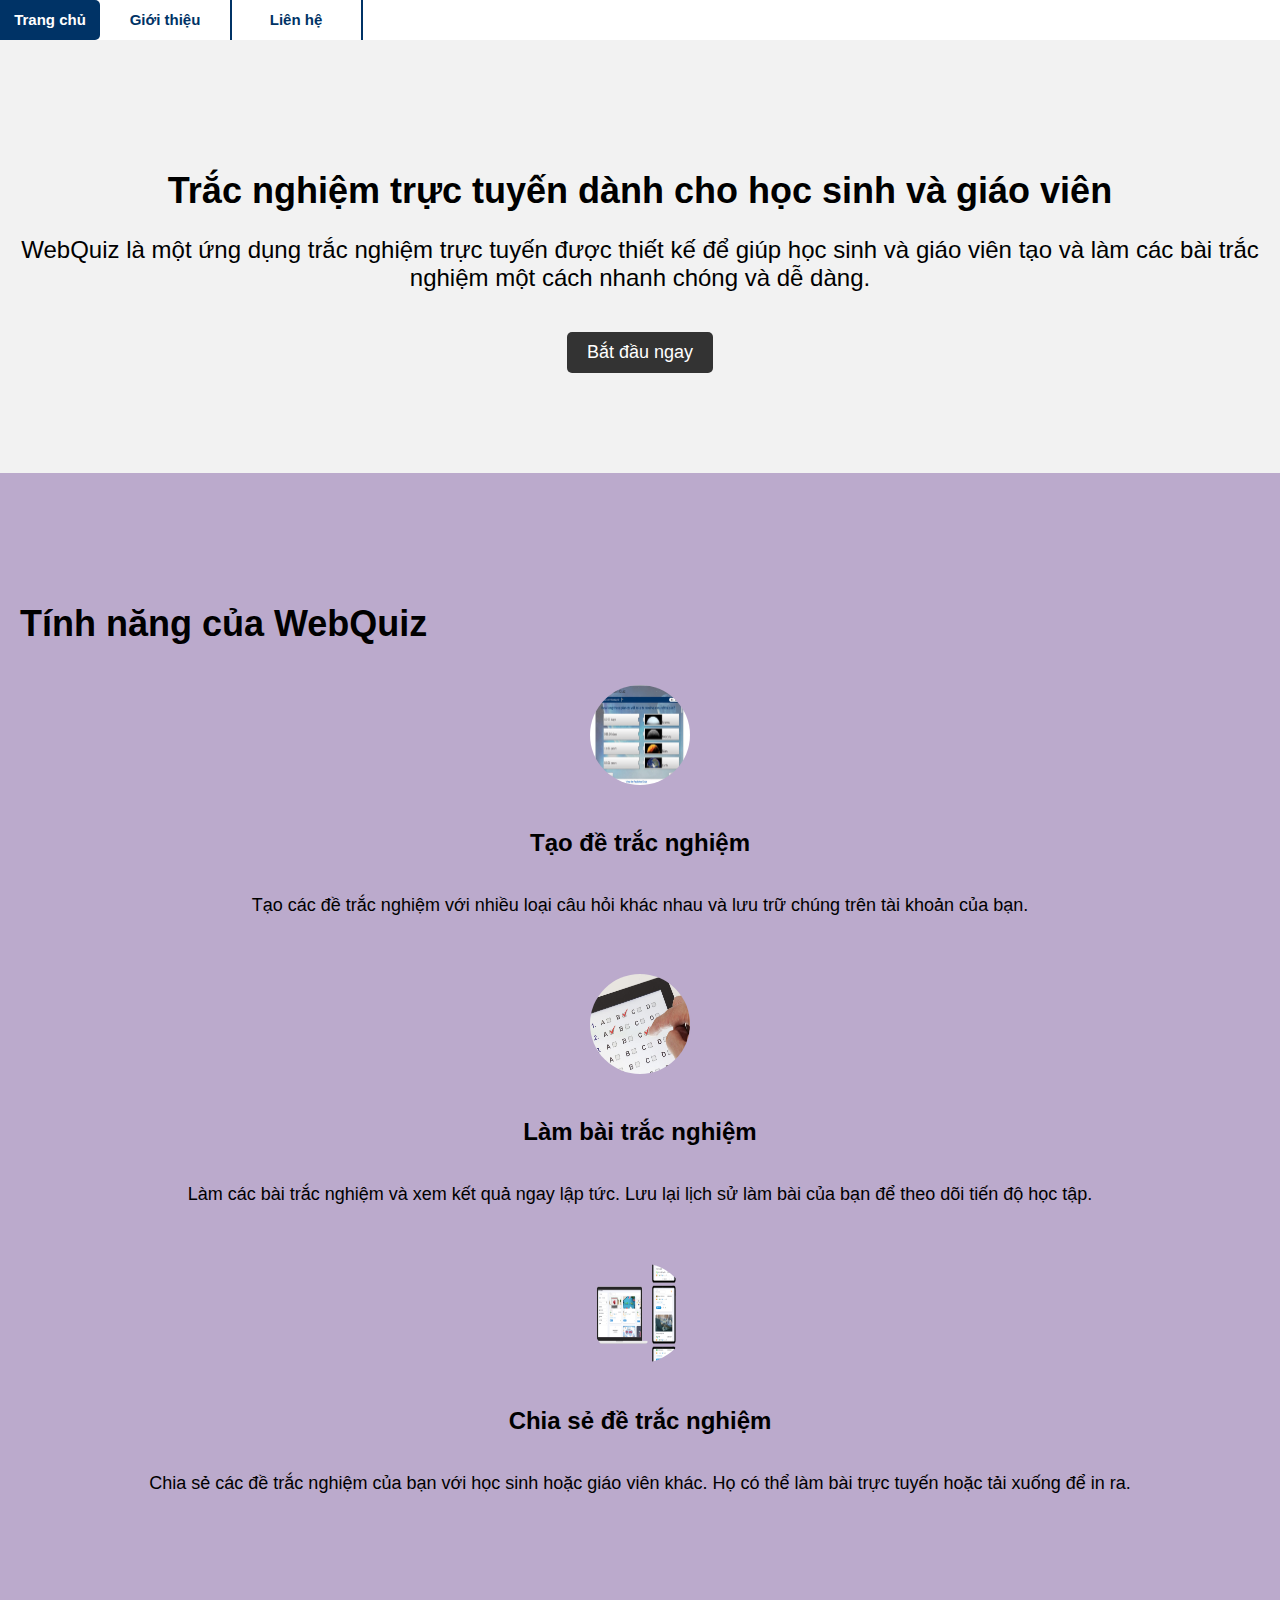
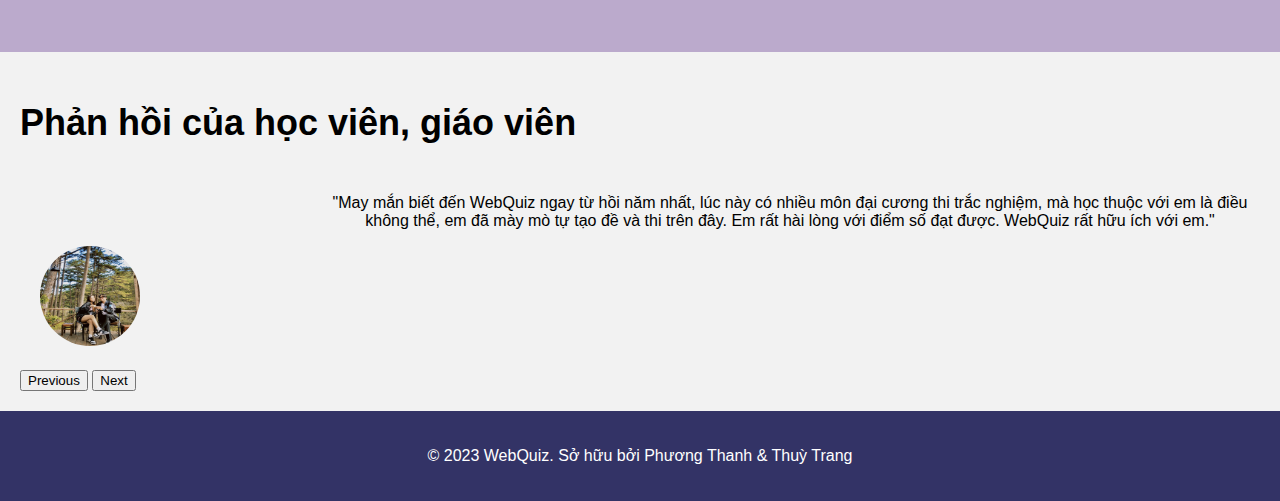
<file: gioithieu.html>
<!DOCTYPE html>
<html lang="en">
<head>
  <meta charset="UTF-8">
  <meta name="viewport" content="width=device-width, initial-scale=1.0">
  <title>webQuiz - Trắc nghiệm trực tuyến</title>
  <link rel="stylesheet" type="text/css" href="gioithieu.css">
  <link href='https://unpkg.com/boxicons@2.1.4/css/boxicons.min.css' rel='stylesheet'>
</head>
<body>
<!--menu-->
<div id="menu">
  <a href="home.html"><div id="home">Trang chủ</div></a>
  <a href="gioithieu.html"><div id="intro_menu">Giới thiệu</div></a>
  <a href="contact.html" ><div id="contact_menu">Liên hệ</div></a>
  
</div>

<!--Gioi thieu-->
<section class="title">
    <div class="noidung">
      <h2>Trắc nghiệm trực tuyến dành cho học sinh và giáo viên</h2>
      <p>WebQuiz là một ứng dụng trắc nghiệm trực tuyến được thiết kế để giúp học sinh và giáo viên tạo và làm các bài trắc nghiệm một cách nhanh chóng và dễ dàng.</p>
      <a href="#" class="cta-button">Bắt đầu ngay</a>
    </div>
  </section>

<section class="features">
    <div class="noidung">
      <h2>Tính năng của WebQuiz</h2>
      <div class="feature">
        <img src="taoquiz.png" alt="Tạo quiz">
        <h3>Tạo đề trắc nghiệm</h3>
        <p>Tạo các đề trắc nghiệm với nhiều loại câu hỏi khác nhau và lưu trữ chúng trên tài khoản của bạn.</p>
      </div>
      <div class="feature">
        <img src="lamquiz.jpg" alt="Làm bài trắc nghiệm">
        <h3>Làm bài trắc nghiệm</h3>
        <p>Làm các bài trắc nghiệm và xem kết quả ngay lập tức. Lưu lại lịch sử làm bài của bạn để theo dõi tiến độ học tập.</p>
      </div>
      <div class="feature">
        <img src="sharequiz.png" alt="Chia sẻ đề trắc nghiệm">
        <h3>Chia sẻ đề trắc nghiệm</h3>
        <p>Chia sẻ các đề trắc nghiệm của bạn với học sinh hoặc giáo viên khác. Họ có thể làm bài trực tuyến hoặc tải xuống để in ra.</p>
      </div>
    </div>
  </section>

<section class="phanhoi">
    <div class="noidung">
      <h2>Phản hồi của học viên, giáo viên</h2>
      
      <div class="phanhoi-slider">
        <div class="phanhoi-slide">
          <p class="phanhoi-text">"May mắn biết đến WebQuiz ngay từ hồi năm nhất, lúc này có nhiều môn đại cương thi trắc nghiệm, mà học thuộc với em là điều không thể, em đã mày mò tự tạo đề và thi trên đây. Em rất hài lòng với điểm số đạt được. WebQuiz rất hữu ích với em."</p>
          <img class="phanhoi-image" src="2.jpg" alt="Person's Name">
        </div>
        
        <div class="phanhoi-slide">
          <p class="phanhoi-text">"WebQuiz khá tiện ích, tôi có thể tạo đề nhanh cho lớp học của mình. Đây cũng là tài liệu tôi có thể truyền đạt lại cho khoá sau mà không cần phải làm lại."</p>
          <img class="phanhoi-image" src="1.jpg" alt="Person's Name">
        </div>
      </div>

      <div class="phanhoi-controls">
        <button class="prev" onclick="plusSlide(-1)">Previous</button>
        <button class="next" onclick="plusSlide(1)">Next</button>
      </div>
    </div>
  </section>

  <footer>
    <div class="noidung">
      <p>© 2023 WebQuiz. Sở hữu bởi Phương Thanh & Thuỳ Trang</p>
    </div>
  </footer>

  <script src="gioithieu.js"></script>
</body>
</html>
</file>
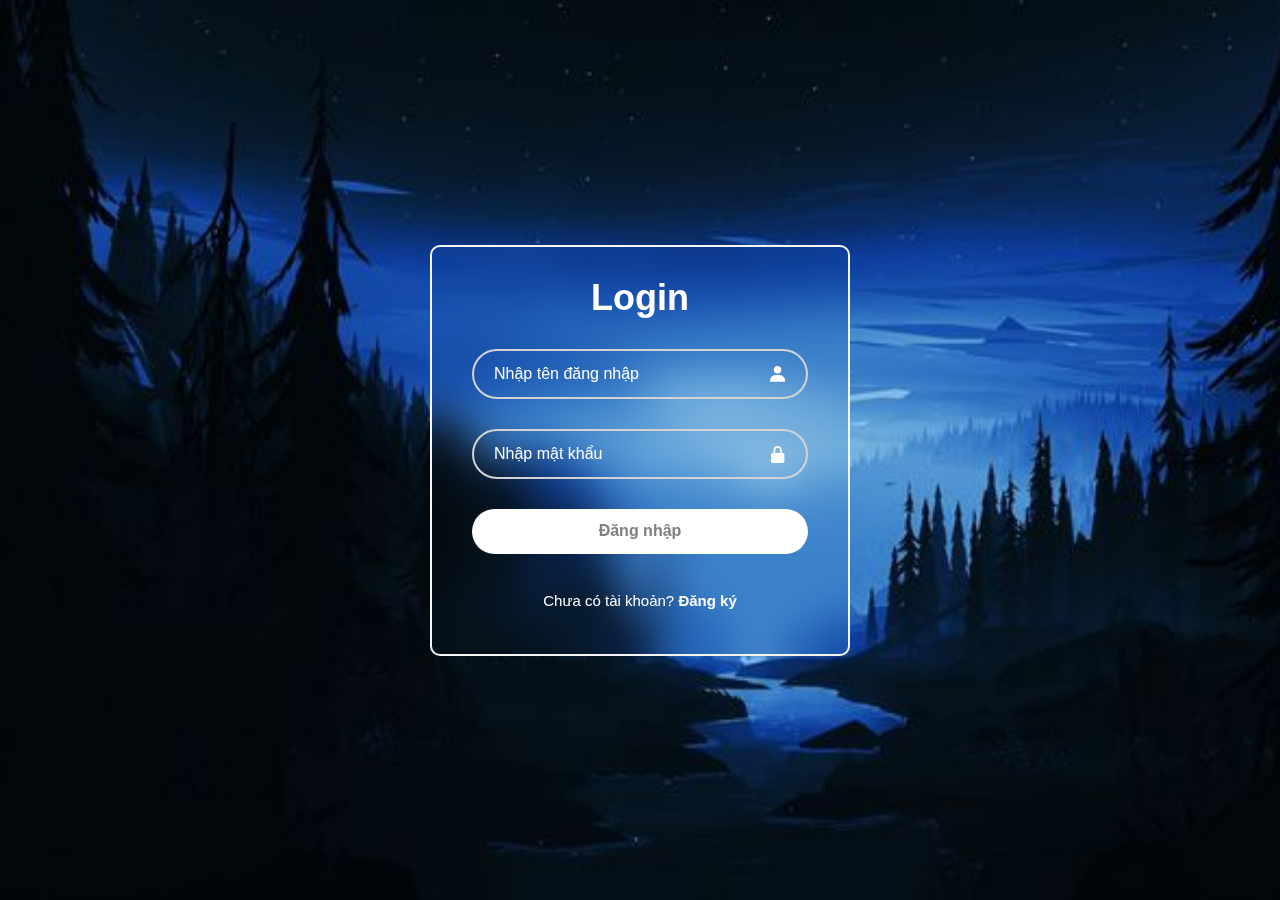
<file: login.html>
<!DOCTYPE html>
<html>
<head>
	<meta charset="utf-8">
	<meta name="viewport" content="width=device-width, initial-scale=1">
	<title>Đăng nhập</title>
	<link rel="stylesheet" type="text/css" href="login.css">
	<link href='https://unpkg.com/boxicons@2.1.4/css/boxicons.min.css' rel='stylesheet'>
</head>
<body>
<div  class="wrapper">
	<form id="form-login" onsubmit="login1()">
		<h1>Login</h1>

		<div class="input-box">
			<input type="text" placeholder="Nhập tên đăng nhập" id="username" >
			<i class='bx bxs-user'></i>
			<div id="error_text" class="error"></div>
	    </div>

	    <div class="input-box">
			<input type="password" name="" placeholder="Nhập mật khẩu" id="password" >
			<i class='bx bxs-lock-alt'></i>
			<div id="error_password" class="error"></div>
		</div>
		
		<button type="submit" class="btn" id="login">Đăng nhập</button><br><br>

		<div class="register">
			<p>Chưa có tài khoản?  <a href="signup.html" id="signup">Đăng ký</a></p>
		</div>
	</form>
</div>
<script type="text/javascript" src="login.js"></script>
</body>
</html>
</file>
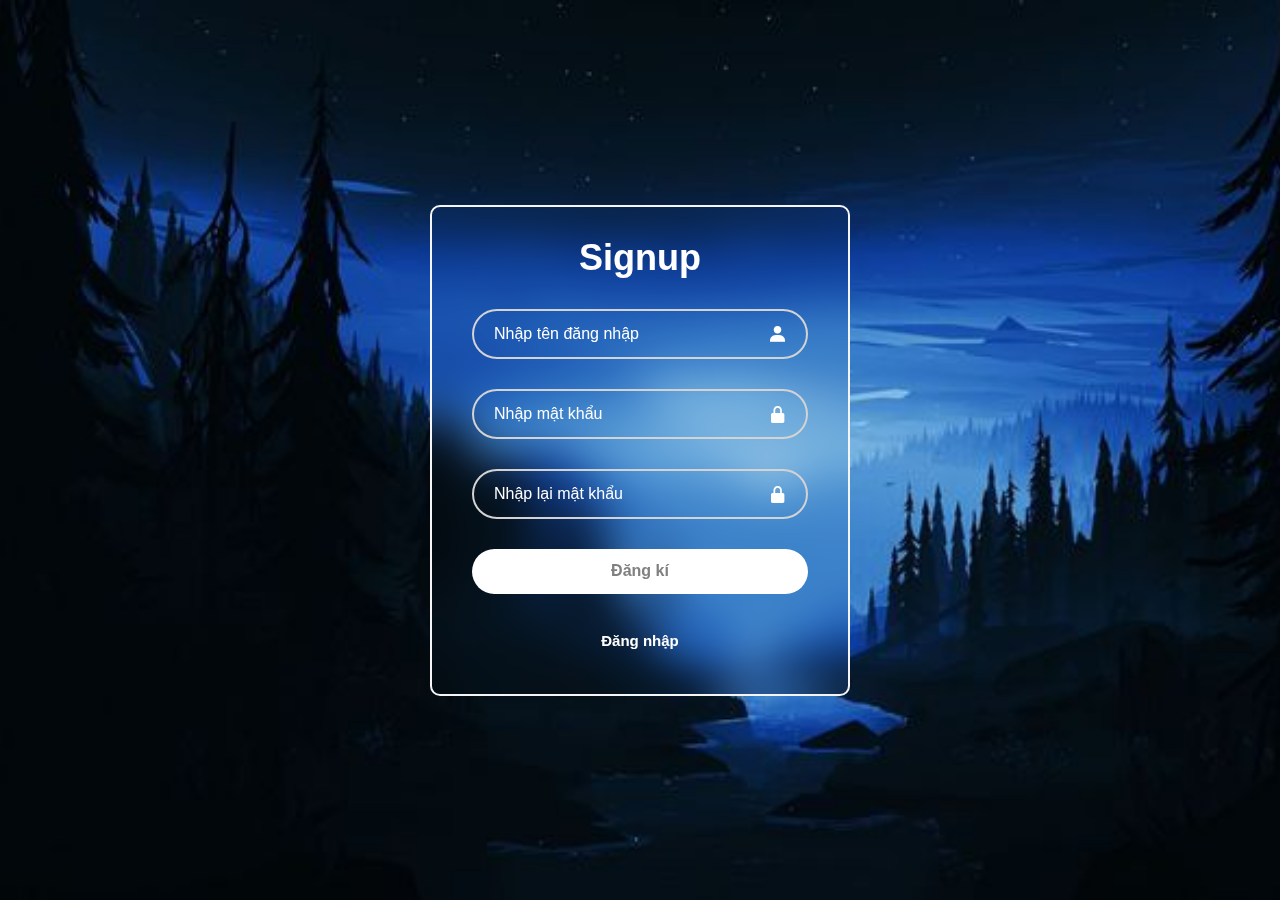
<file: signup.html>
<!DOCTYPE html>
<html>
<head>
	<meta charset="utf-8">
	<meta name="viewport" content="width=device-width, initial-scale=1">
	<title>Đăng kí</title>
	<link rel="stylesheet" type="text/css" href="signup.css">
	<link href='https://unpkg.com/boxicons@2.1.4/css/boxicons.min.css' rel='stylesheet'>
</head>
<body>
<div  class="wrapper">
	<form id="form-signup">
		<h1>Signup</h1>

		<div class="input-box">
			<input type="text" placeholder="Nhập tên đăng nhập" id="username" >
			<i class='bx bxs-user'></i>
			<div id="error_text" class="error"></div>
	    </div>
	    

	    <div class="input-box">
			<input type="password" name="" placeholder="Nhập mật khẩu" id="password" >
			<i class='bx bxs-lock-alt'></i>
			<div id="error_password" class="error"></div>
		</div>


		<div class="input-box">
			<input type="password" name="" placeholder="Nhập lại mật khẩu" id="password1" >
			<i class='bx bxs-lock-alt'></i>
			<div id="error_password1" class="error"></div>
		</div>
		
		
		<button type="submit" class="btn" id="signup">Đăng kí</button><br><br>

		<div class="loginlink">
			<a href="login.html" id="login">Đăng nhập</a>
		</div>
	</form>
</div>
<script type="text/javascript" src="signup.js"></script>
</body>
</html>
</file>
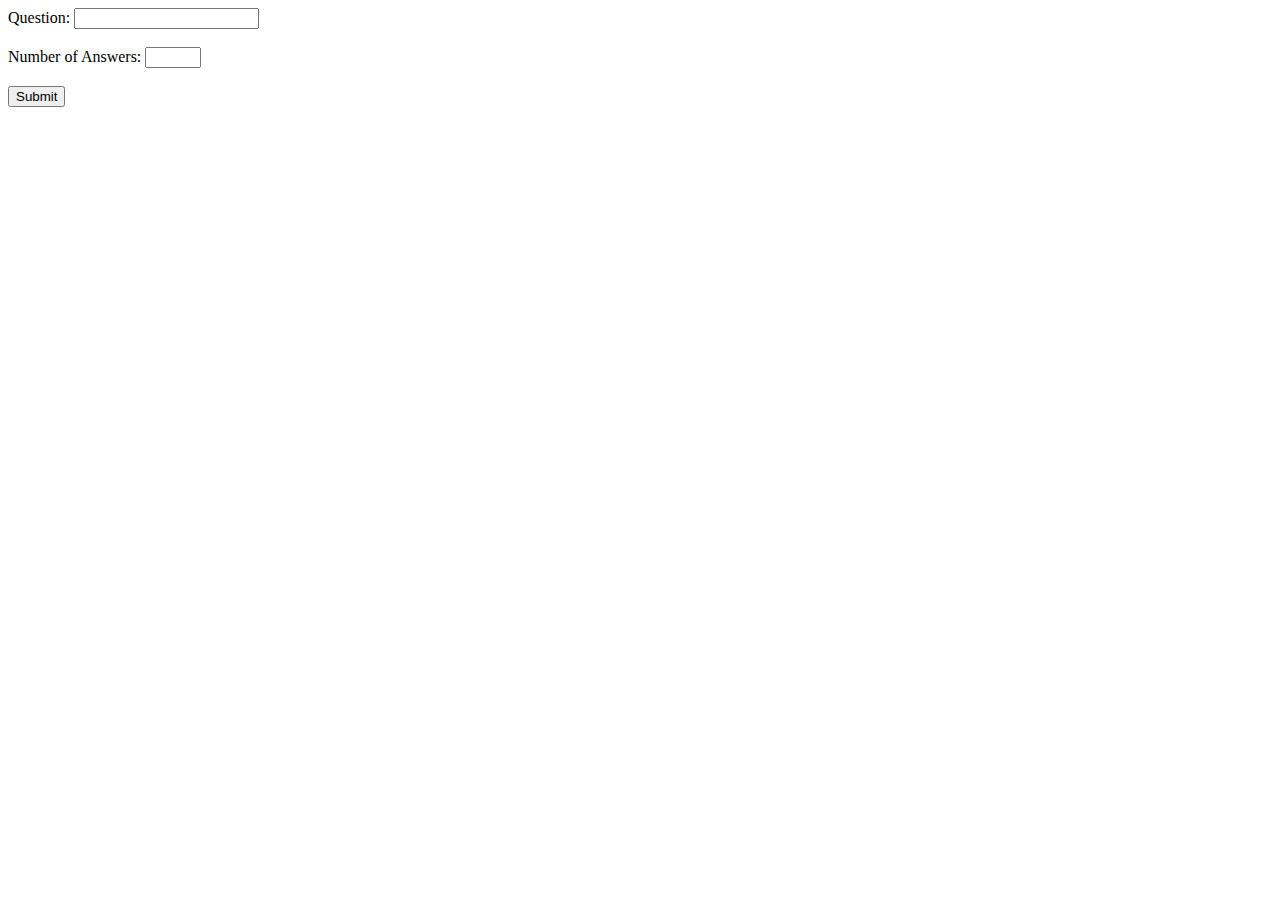
<file: test.html>
<!DOCTYPE html>
<html>
<head>
	<title>Form Example</title>
</head>
<body>
	<form>
		<label for="question">Question:</label>
		<input type="text" id="question" name="question"><br><br>
		<label for="numAnswers">Number of Answers:</label>
		<input type="number" id="numAnswers" name="numAnswers" min="1" max="10" onchange="createAnswerFields()"><br><br>
		<div id="answerFields"></div>
		<input type="submit" value="Submit">
	</form>

	<script>
		function createAnswerFields() {
			// Get the number of answers from the input field
			var numAnswers = document.getElementById("numAnswers").value;

			// Get the answerFields div
			var answerFields = document.getElementById("answerFields");

			// Remove any existing answer fields
			while (answerFields.firstChild) {
				answerFields.removeChild(answerFields.firstChild);
			}

			// Create new answer fields based on the number of answers
			for (var i = 1; i <= numAnswers; i++) {
				// Create a new input field for the answer
				var answerInput = document.createElement("input");
				answerInput.type = "text";
				answerInput.name = "answer" + i;
				answerInput.placeholder = "Answer " + i;

				// Add the new input field to the answerFields div
				answerFields.appendChild(answerInput);
			}
		}

		// Save the form data to localStorage when the form is submitted
		document.querySelector("form").addEventListener("submit", function(event) {
			event.preventDefault();

			// Get the form data
			var question = document.getElementById("question").value;
			var numAnswers = document.getElementById("numAnswers").value;
			var answers = [];

			for (var i = 1; i <= numAnswers; i++) {
				var answer = document.getElementsByName("answer" + i)[0].value;
				answers.push(answer);
			}

			// Save the form data to localStorage
			localStorage.setItem("question", question);
			localStorage.setItem("numAnswers", numAnswers);
			localStorage.setItem("answers", JSON.stringify(answers));

			// Display a message to the user
			alert("Form data saved to localStorage!");
		});
	</script>
</body>
</html>
</file>
<file: gioithieu.css>
/* menu */
#menu{
  width: 100%;
  height: 40px;
  font-size: 15px;
  background: white;
  color: #003366;
  font-weight: bold;
  line-height: 40px;
  text-align: center;
  position: relative;

}
#home{
  width: 100px;
  height: 40px;
  background: #003366;
  color: white;
  position: absolute;
  border-top-right-radius: 5px;
  border-bottom-right-radius: 5px;
}
#intro_menu{
  width: 130px;
  height: 40px;
  border-right: 2px solid #003366;
  position: absolute;
  left: 100px;
  color: #003366;
}
#contact_menu{
  width: 130px;
  height: 40px;
  border-right:2px solid #003366;
  position: absolute;
  left: 231px;
  color:#003366;
}


/* noidung */
body {
  font-family: Arial, sans-serif;
  margin: 0;
  padding: 0;
}

a {
  text-decoration: none;
  color: #333;
}

/* Styles for the title section */
.title {
  background-color: #f2f2f2;
  padding: 100px 20px;
  text-align: center;
}

.title h2 {
  font-size: 36px;
  margin-bottom: 20px;
}

.title p {
  font-size: 24px;
  margin-bottom: 40px;
}

.cta-button {
  display: inline-block;
  background-color: #333;
  color: #fff;
  font-size: 18px;
  padding: 10px 20px;
  border-radius: 5px;
  transition: background-color 0.3s ease;
}

.cta-button:hover {
  background-color: #9400D3;
}

/* Styles for the features section */
.features {
  background-color: #bac;
  padding: 100px 20px;
}

.features h2 {
  font-size: 36px;
  margin-bottom: 40px;
}

.feature {
  display: flex;
  flex-direction: column;
  align-items: center;
  margin-bottom: 40px;
}

.feature img {
  width: 100px;
  height: 100px;
  margin-bottom: 20px;
  border-radius: 50%;
}

.feature h3 {
  font-size: 24px;
  margin-bottom: 20px;
}

.feature p {
  font-size: 18px;
  text-align: center;
}


/* Styles for the phanhoi section */
.phanhoi {
  background-color: #f2f2f2;
  padding: 20px 20px;
}

.phanhoi h2 {
  font-size: 36px;
  margin-bottom: 40px;
}

/* Styles for the phanhoi slider */
.phanhoi-slider {
  display: flex;
  justify-content: space-between;
  overflow: hidden;
}

.phanhoi-slide {
  display: none;
}

.phanhoi-text {
  margin-left: 300px;
  margin-top: 10px;
  text-align: center;

}

/* Styles for the phanhoi-controls */
.phanhoi-controls {
  margin-top: 20px;
}

.phanhoi-image {
  width: 100px;
  height: 100px;
  border-radius: 50%;
  margin-left: 20px;
}

/* Styles for the footer */
footer {
  background-color: #333366 ;
  color: #fff;
  padding: 20px;
  text-align: center;
}

/* Additional styling can be added as per design requirements */
</file>
<file: login.css>
*{
	margin: 0;
	padding: 0;
	box-sizing: border-box;
	font-family: "Poppins",sans-serif;
}

body{
	display: flex;
	justify-content: center;
	align-items: center;
	min-height: 100vh;
	background: url('background.jpg') no-repeat;
	background-size: cover;
}
.wrapper{
	width: 420px;
	background: transparent;
	border: 2px solid whitesmoke;
	backdrop-filter: blur(20px);
	color: white;
	border-radius: 10px;
	padding: 30px 40px;
}
.wrapper h1{
	font-size: 36px;
	text-align: center;
}
.wrapper .input-box{
	position: relative;
	width: 100%;
	height: 50px;
	margin: 30px 0;
}
.input-box input{
	width: 100%;
	height: 100%;
	background: transparent;
	outline: none;
	border: 2px solid lightgrey;
	border-radius: 40px;
	font-size: 16px;
	color: white;
	padding: 20px 50px 20px 20px;
}
.input-box input::placeholder{
	color: white;
}
.input-box i {
	position: absolute;
	right: 20px;
	line-height: 50px;
	font-size: 20px;
}
.wrapper .btn{
	width: 100%;
	height: 45px;
	background: white;
	border: none;
	border-radius: 40px;
	cursor: pointer;
	font-size: 16px;
	color: grey;
	font-weight: 600;
}
.wrapper .btn:hover{
	color: #111111;
	box-shadow: 0 0 10px whitesmoke;
}
.register{
	font-size: 15px;
	text-align: center;
	margin-top: 20px;
	margin-bottom: 15px;
}
.register p a{
	color: white;
	text-decoration: none;
	font-weight: 600;
}
.register a:hover{
	text-decoration: underline;
}
.error{
	margin: 0;
	width: 100%;
	text-align: right;
	font-size: 15px;
	color: red;
	font-style: italic;
}
</file>
<file: signup.css>
*{
	margin: 0;
	padding: 0;
	box-sizing: border-box;
	font-family: "Poppins",sans-serif;
}

body{
	display: flex;
	justify-content: center;
	align-items: center;
	min-height: 100vh;
	background: url('background.jpg') no-repeat;
	background-size: cover;
}
.wrapper{
	width: 420px;
	background: transparent;
	border: 2px solid whitesmoke;
	backdrop-filter: blur(20px);
	color: white;
	border-radius: 10px;
	padding: 30px 40px;
}
.wrapper h1{
	font-size: 36px;
	text-align: center;
}
.wrapper .input-box{
	position: relative;
	width: 100%;
	height: 50px;
	margin: 30px 0;
}
.input-box input{
	width: 100%;
	height: 100%;
	background: transparent;
	outline: none;
	border: 2px solid lightgrey;
	border-radius: 40px;
	font-size: 16px;
	color: white;
	padding: 20px 50px 20px 20px;
}
.input-box input::placeholder{
	color: white;
}
.input-box i {
	position: absolute;
	right: 20px;
	line-height: 50px;
	font-size: 20px;
}
.wrapper .btn{
	width: 100%;
	height: 45px;
	background: white;
	border: none;
	border-radius: 40px;
	cursor: pointer;
	font-size: 16px;
	color: grey;
	font-weight: 600;
}
.wrapper .btn:hover{
	color: #111111;
	box-shadow: 0 0 10px whitesmoke;
}
.loginlink{
	font-size: 15px;
	text-align: center;
	margin-top: 20px;
	margin-bottom: 15px;
}
.loginlink a{
	color: white;
	text-decoration: none;
	font-weight: 600;
}
.loginlink a:hover{
	text-decoration: underline;
}
.error{
	margin: 0;
	width: 100%;
	text-align: right;
	font-size: 15px;
	color: red;
	font-style: italic;
}
</file>
